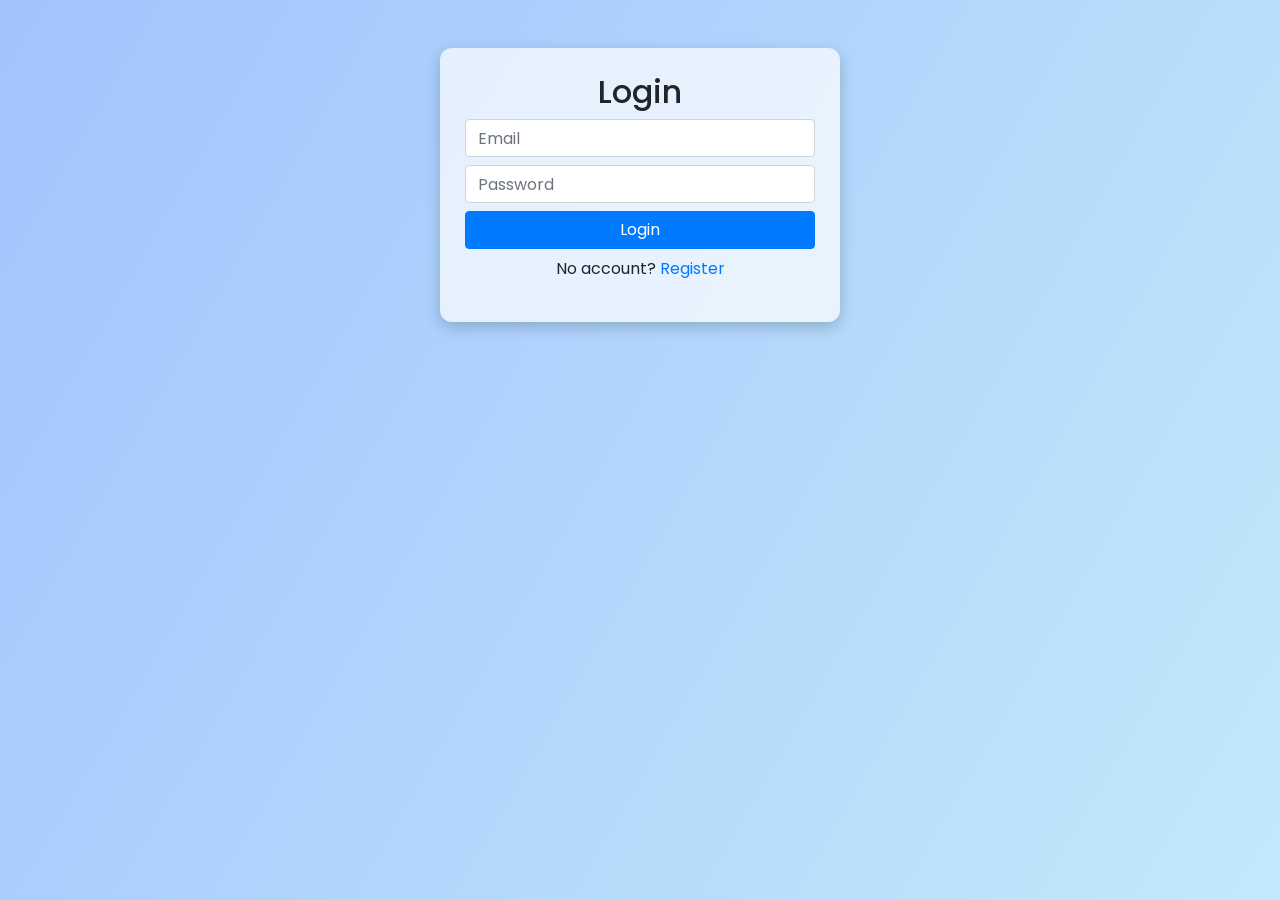
<file: index.html>
<!DOCTYPE html>
<html lang="en">
<head>
<meta charset="UTF-8">
<meta name="viewport" content="width=device-width, initial-scale=1.0">
<title>Login</title>

<link rel="manifest" href="manifest.json">
<link rel="stylesheet" href="https://cdn.jsdelivr.net/npm/bootstrap@4.6.2/dist/css/bootstrap.min.css">
<link rel="stylesheet" href="style.css">
</head>

<body>

<div class="container mt-5">
<h2 class="text-center">Login</h2>

<input type="email" id="loginEmail" class="form-control mb-2" placeholder="Email">
<input type="password" id="loginPassword" class="form-control mb-2" placeholder="Password">

<button class="btn btn-primary btn-block" onclick="login()">Login</button>

<p class="text-center mt-2">
No account? <a href="register.html">Register</a>
</p>
</div>

<script src="auth.js"></script>
<link rel="manifest" href="manifest.json">
<meta name="theme-color" content="#007bff">

<script>
if ('serviceWorker' in navigator) {
navigator.serviceWorker.register('service-worker.js');
}
</script>

</body>
</html>
</file>
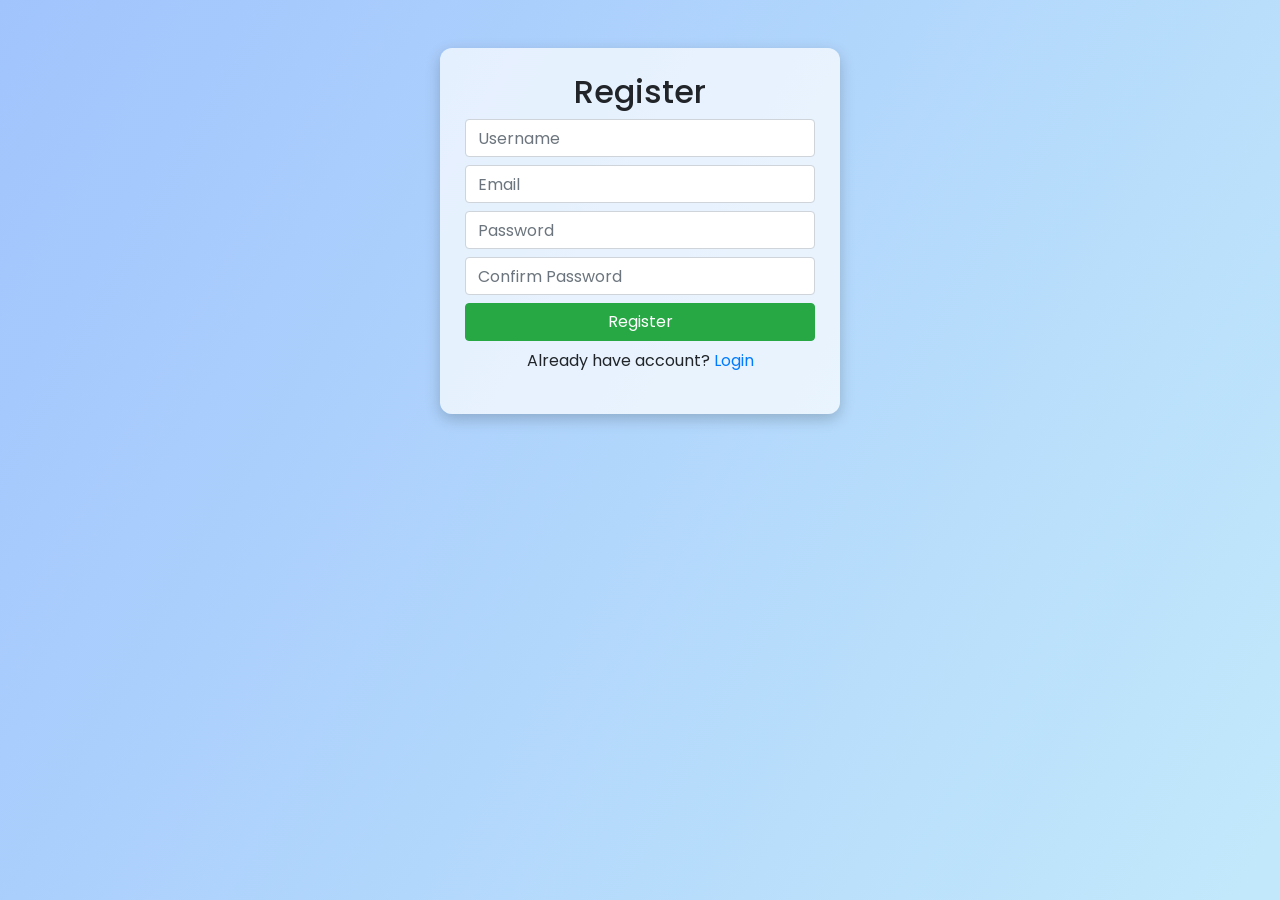
<file: register.html>
<!DOCTYPE html>
<html lang="en">
<head>
<meta charset="UTF-8">
<meta name="viewport" content="width=device-width, initial-scale=1.0">
<title>Register</title>

<link rel="manifest" href="manifest.json">
<link rel="stylesheet" href="https://cdn.jsdelivr.net/npm/bootstrap@4.6.2/dist/css/bootstrap.min.css">
<link rel="stylesheet" href="style.css">
</head>

<body>

<div class="container mt-5">
<h2 class="text-center">Register</h2>

<input type="text" id="regUsername" class="form-control mb-2" placeholder="Username">
<input type="email" id="regEmail" class="form-control mb-2" placeholder="Email">
<input type="password" id="regPassword" class="form-control mb-2" placeholder="Password">
<input type="password" id="regConfirmPassword" class="form-control mb-2" placeholder="Confirm Password">

<button class="btn btn-success btn-block" onclick="register()">Register</button>

<p class="text-center mt-2">
Already have account? <a href="index.html">Login</a>
</p>
</div>

<script src="auth.js"></script>
<link rel="manifest" href="manifest.json">
<meta name="theme-color" content="#007bff">

<script>
if ('serviceWorker' in navigator) {
navigator.serviceWorker.register('service-worker.js');
}
</script>

</body>
</html>
</file>
<file: style.css>
@import url('https://fonts.googleapis.com/css2?family=Poppins:wght@500&display=swap');

* {
    margin: 0;
    padding: 0;
    font-family: 'Poppins', sans-serif;
}

body {
    background-image: linear-gradient(120deg, #a1c4fd 0%, #c2e9fb 100%);
    background-size: cover;
    background-attachment: fixed;
    background-repeat: no-repeat;
}

/* ===== MAIN LAYOUT ===== */
.main {
    width: 100%;
    padding: 20px;
}

/* ===== TOP BAR (FIXED) ===== */
.top-bar {
    width: 85%;
    margin: 0 auto;
    display: flex;
    justify-content: space-between; /* LEFT & RIGHT */
    align-items: center;
    margin-bottom: 10px;
    padding: 10px 20px;
}

/* ===== USERNAME (LEFT) ===== */
#usernameDisplay {
    font-size: 1.2rem;
    font-weight: 600;
    color: #333;
}

/* ===== LOGOUT BUTTON (RIGHT) ===== */
.logout-btn {
    /* REMOVE absolute */
}

/* ===== TITLE CENTER ===== */
.app-title {
    text-align: center;
    font-size: 2.3rem;
    font-weight: bold;
    margin-bottom: 20px;
    color: rgb(100, 100, 100);
    text-shadow: 1px 1px white;
}

/* ===== LOGIN / REGISTER CARD ===== */
.container {
    max-width: 400px;
    background: rgba(255,255,255,0.7);
    padding: 25px;
    border-radius: 12px;
    margin: 80px auto;
    box-shadow: 0 5px 15px rgba(0,0,0,0.2);
}

/* ===== BUDGET LAYOUT ===== */
.budget-container {
    width: 85%;
    margin: 0 auto;
    box-shadow: rgba(0, 0, 0, 0.35) 0px 5px 15px;
    border-radius: 20px;
    background-color: rgba(255, 255, 255, 0.6);
    padding: 40px;
}

.add-budget-container,
.add-expense-container {
    box-shadow: rgba(0, 0, 0, 0.24) 0px 3px 8px;
    padding: 20px;
    border-radius: 10px;
    background-color: rgba(255, 255, 255, 0.5);
}

.display-container {
    box-shadow: rgba(0, 0, 0, 0.24) 0px 3px 8px;
    padding: 20px;
    border-radius: 10px;
    background-color: rgba(255, 255, 255, 0.5);
}

/* ===== BUTTON FIX ===== */
.action-cell {
    text-align: center;
}

.action-cell .btn {
    min-width: 70px;
}

/* ===== CHART ===== */
#chartContainer {
    max-width: 400px;
    margin: auto;
}

/* ===== MOBILE ===== */
@media (max-width: 768px) {
    .budget-container {
        width: 100%;
        padding: 15px;
    }

    .display-container {
        margin-top: 20px;
    }

    .app-title {
        font-size: 28px;
    }

    .top-bar {
        flex-direction: column;
        gap: 10px;
    }
}

/* ===== REMOVE NUMBER ARROWS ===== */
input[type=number]::-webkit-inner-spin-button,
input[type=number]::-webkit-outer-spin-button {
    -webkit-appearance: none;
    margin: 0;
}

input[type=number] {
    -moz-appearance: textfield;
    appearance: textfield;
}

/* ===== USER INFO (LEFT) ===== */
.user-info {
    display: flex;
    align-items: center;
    gap: 10px;
}

/* ===== AVATAR (CIRCLE) ===== */
.avatar {
    width: 40px;
    height: 40px;
    border-radius: 50%;
    background: linear-gradient(135deg, #007bff, #00c6ff);
    display: flex;
    align-items: center;
    justify-content: center;
}
</file>
